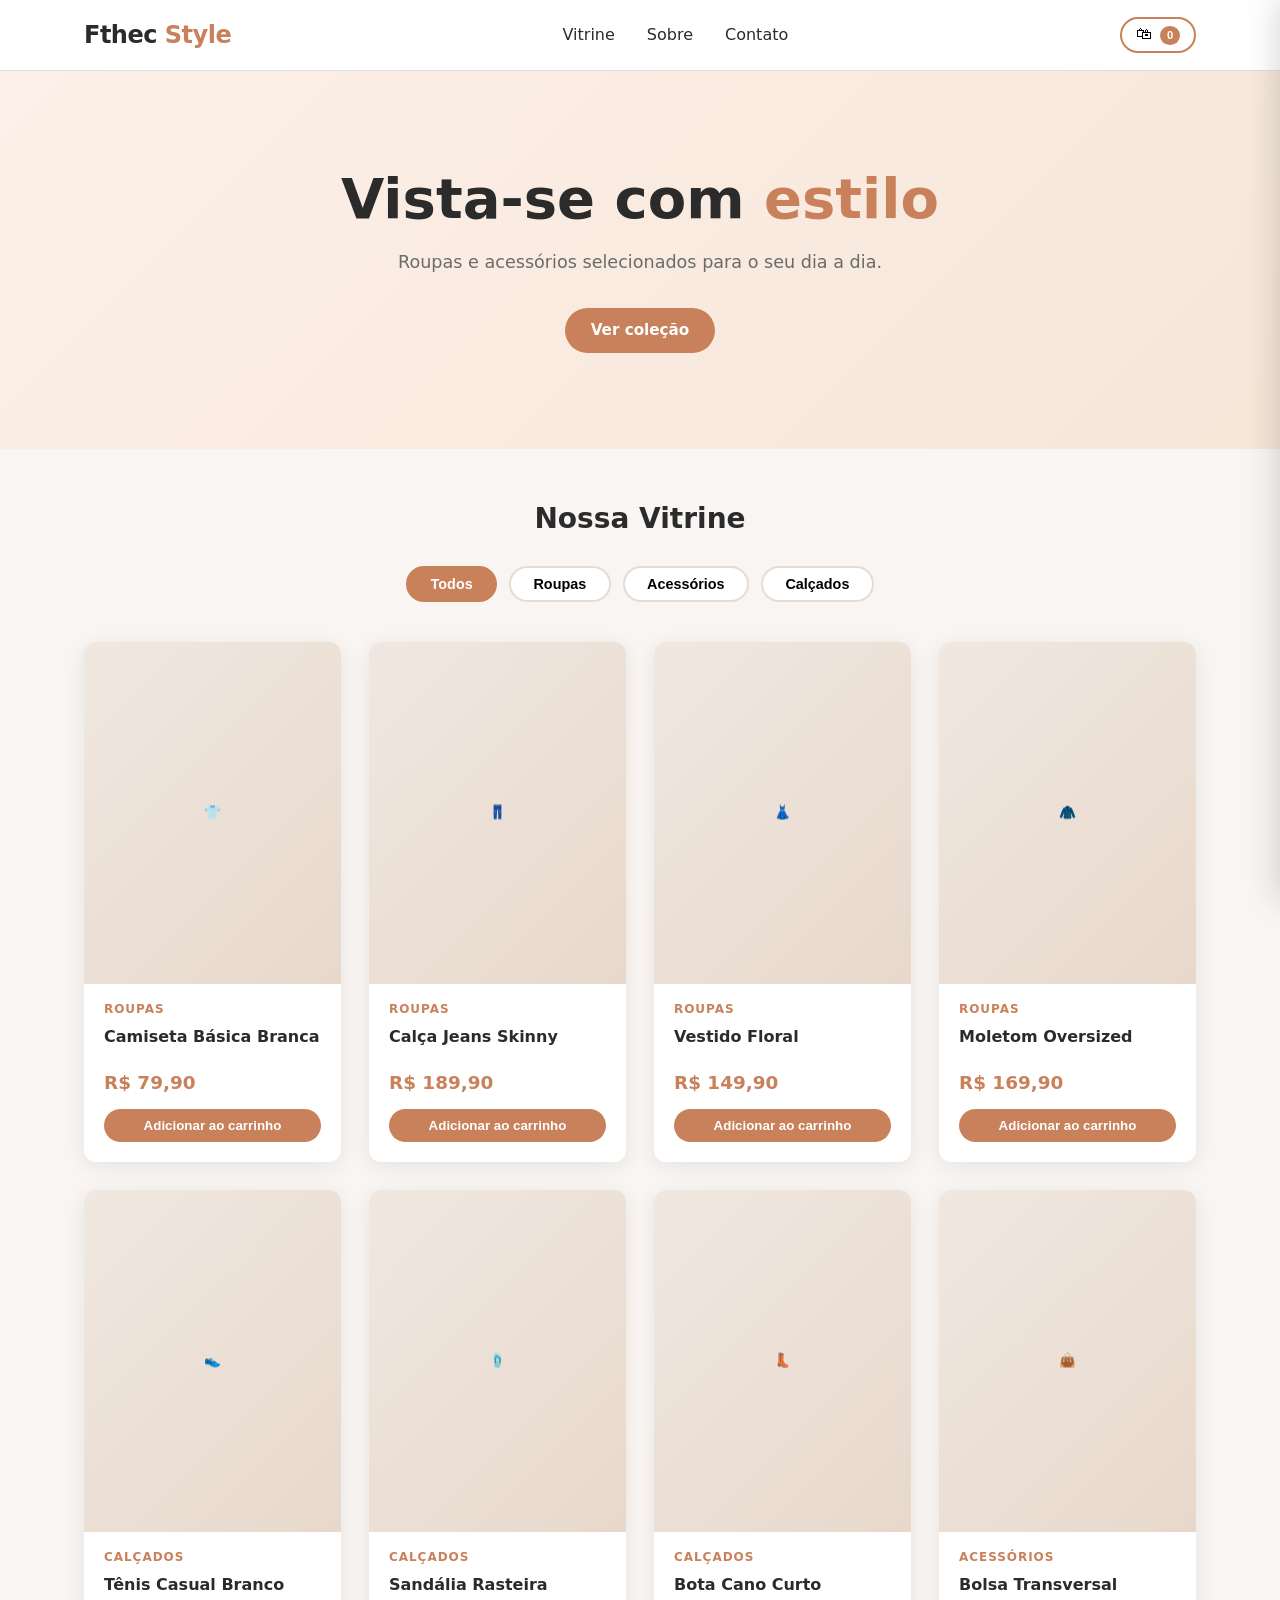
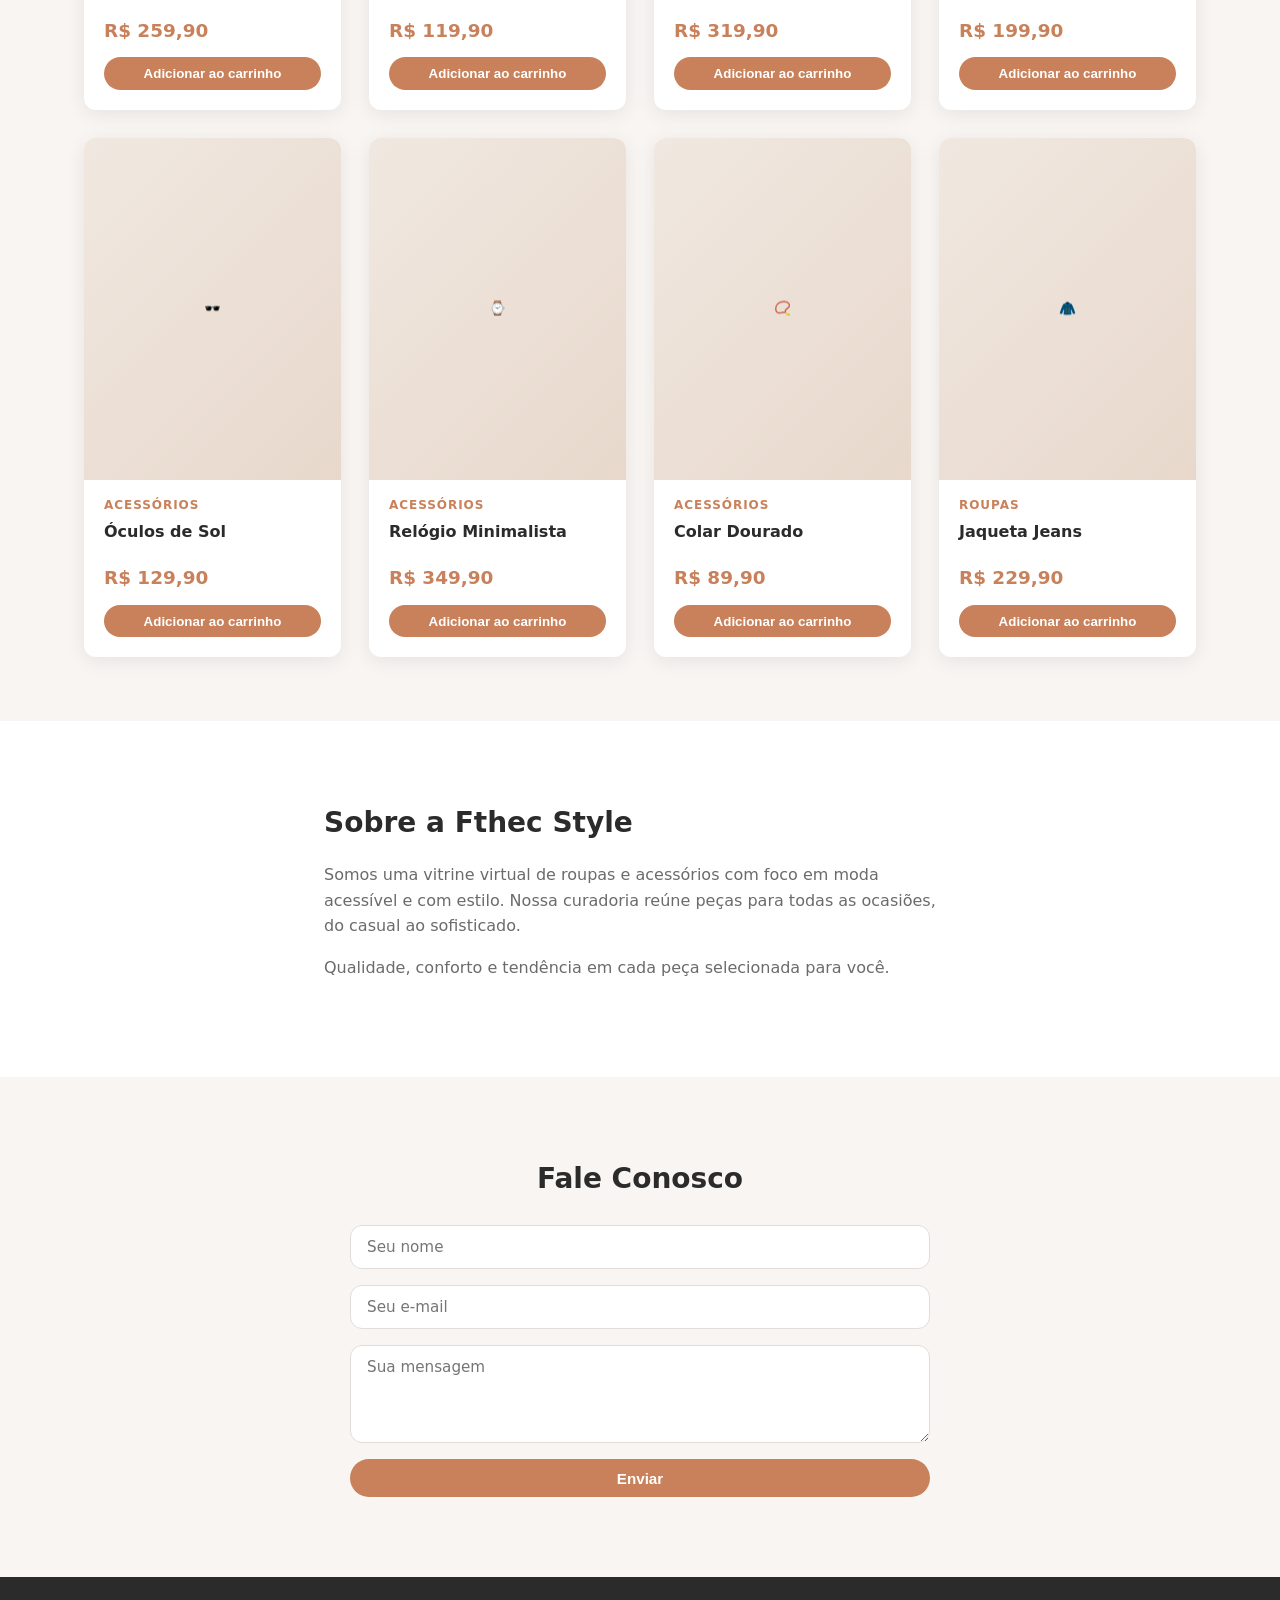
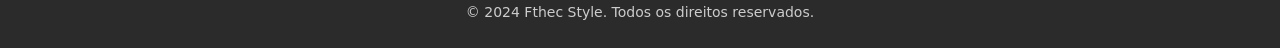
<file: index.html>
<!DOCTYPE html>
<html lang="pt-BR">
<head>
  <meta charset="UTF-8" />
  <meta name="viewport" content="width=device-width, initial-scale=1.0" />
  <title>Fthec Style — Vitrine Virtual</title>
  <link rel="stylesheet" href="style.css" />
</head>
<body>

  <!-- Header -->
  <header class="header">
    <div class="header__inner">
      <a href="#" class="logo">Fthec <span>Style</span></a>

      <nav class="nav">
        <a href="#vitrine">Vitrine</a>
        <a href="#sobre">Sobre</a>
        <a href="#contato">Contato</a>
      </nav>

      <button class="cart-btn" id="cartBtn" aria-label="Carrinho">
        🛍 <span class="cart-count" id="cartCount">0</span>
      </button>
    </div>
  </header>

  <!-- Hero -->
  <section class="hero">
    <div class="hero__content">
      <h1>Vista-se com <span>estilo</span></h1>
      <p>Roupas e acessórios selecionados para o seu dia a dia.</p>
      <a href="#vitrine" class="btn btn--primary">Ver coleção</a>
    </div>
  </section>

  <!-- Filtros -->
  <section class="filters" id="vitrine">
    <div class="container">
      <h2 class="section-title">Nossa Vitrine</h2>
      <div class="filter-bar">
        <button class="filter-btn active" data-filter="all">Todos</button>
        <button class="filter-btn" data-filter="roupas">Roupas</button>
        <button class="filter-btn" data-filter="acessorios">Acessórios</button>
        <button class="filter-btn" data-filter="calcados">Calçados</button>
      </div>
    </div>
  </section>

  <!-- Produtos -->
  <section class="products">
    <div class="container">
      <div class="product-grid" id="productGrid">
        <!-- Produtos inseridos via JS -->
      </div>
    </div>
  </section>

  <!-- Carrinho (side drawer) -->
  <div class="cart-overlay" id="cartOverlay"></div>
  <aside class="cart-drawer" id="cartDrawer">
    <div class="cart-drawer__header">
      <h3>Meu Carrinho</h3>
      <button class="cart-close" id="cartClose">✕</button>
    </div>
    <ul class="cart-items" id="cartItems"></ul>
    <div class="cart-footer">
      <p>Total: <strong id="cartTotal">R$ 0,00</strong></p>
      <button class="btn btn--primary btn--full">Finalizar Compra</button>
    </div>
  </aside>

  <!-- Sobre -->
  <section class="about" id="sobre">
    <div class="container about__inner">
      <div class="about__text">
        <h2>Sobre a Fthec Style</h2>
        <p>
          Somos uma vitrine virtual de roupas e acessórios com foco em moda
          acessível e com estilo. Nossa curadoria reúne peças para todas as
          ocasiões, do casual ao sofisticado.
        </p>
        <p>
          Qualidade, conforto e tendência em cada peça selecionada para você.
        </p>
      </div>
    </div>
  </section>

  <!-- Contato -->
  <section class="contact" id="contato">
    <div class="container">
      <h2 class="section-title">Fale Conosco</h2>
      <form class="contact-form" id="contactForm">
        <input type="text" placeholder="Seu nome" required />
        <input type="email" placeholder="Seu e-mail" required />
        <textarea rows="4" placeholder="Sua mensagem" required></textarea>
        <button type="submit" class="btn btn--primary">Enviar</button>
      </form>
    </div>
  </section>

  <!-- Footer -->
  <footer class="footer">
    <p>© 2024 Fthec Style. Todos os direitos reservados.</p>
  </footer>

  <script src="script.js"></script>
</body>
</html>
</file>
<file: style.css>
/* ============================================================
   Fthec Style — Estilos principais
   ============================================================ */

/* ---------- Reset / base ---------- */
*, *::before, *::after { box-sizing: border-box; margin: 0; padding: 0; }

:root {
  --clr-bg:        #f8f5f2;
  --clr-surface:   #ffffff;
  --clr-primary:   #c8815a;
  --clr-primary-d: #a86545;
  --clr-text:      #2b2b2b;
  --clr-text-mute: #6b6b6b;
  --clr-border:    #e4ddd7;
  --radius:        12px;
  --shadow:        0 4px 20px rgba(0,0,0,.08);
  --transition:    .25s ease;
  --font:          'Segoe UI', system-ui, sans-serif;
}

html { scroll-behavior: smooth; }

body {
  font-family: var(--font);
  background: var(--clr-bg);
  color: var(--clr-text);
  line-height: 1.6;
}

img { display: block; max-width: 100%; }

a { text-decoration: none; color: inherit; }

/* ---------- Utilities ---------- */
.container { max-width: 1160px; margin-inline: auto; padding-inline: 1.5rem; }
.section-title { font-size: 1.75rem; font-weight: 700; margin-bottom: 1.5rem; text-align: center; }

/* ---------- Buttons ---------- */
.btn {
  display: inline-block;
  padding: .65rem 1.6rem;
  border-radius: 999px;
  font-weight: 600;
  font-size: .95rem;
  cursor: pointer;
  border: none;
  transition: background var(--transition), transform var(--transition);
}
.btn--primary { background: var(--clr-primary); color: #fff; }
.btn--primary:hover { background: var(--clr-primary-d); transform: translateY(-2px); }
.btn--full { width: 100%; text-align: center; }

/* ---------- Header ---------- */
.header {
  position: sticky;
  top: 0;
  z-index: 100;
  background: var(--clr-surface);
  border-bottom: 1px solid var(--clr-border);
  padding: 1rem 0;
}
.header__inner {
  max-width: 1160px;
  margin-inline: auto;
  padding-inline: 1.5rem;
  display: flex;
  align-items: center;
  justify-content: space-between;
  gap: 1rem;
}
.logo { font-size: 1.5rem; font-weight: 800; letter-spacing: -.5px; }
.logo span { color: var(--clr-primary); }
.nav { display: flex; gap: 2rem; }
.nav a { font-weight: 500; transition: color var(--transition); }
.nav a:hover { color: var(--clr-primary); }

/* Cart button */
.cart-btn {
  background: none;
  border: 2px solid var(--clr-primary);
  border-radius: 999px;
  padding: .4rem .9rem;
  font-size: 1rem;
  cursor: pointer;
  position: relative;
  transition: background var(--transition);
}
.cart-btn:hover { background: var(--clr-primary); color: #fff; }
.cart-count {
  display: inline-flex;
  align-items: center;
  justify-content: center;
  width: 1.2rem; height: 1.2rem;
  background: var(--clr-primary);
  color: #fff;
  border-radius: 50%;
  font-size: .7rem;
  font-weight: 700;
  margin-left: .25rem;
}

/* ---------- Hero ---------- */
.hero {
  background: linear-gradient(135deg, #fdf0e8 0%, #f5e6d8 100%);
  padding: 6rem 1.5rem;
  text-align: center;
}
.hero__content { max-width: 600px; margin-inline: auto; }
.hero h1 { font-size: clamp(2rem, 5vw, 3.5rem); font-weight: 800; line-height: 1.15; margin-bottom: 1rem; }
.hero h1 span { color: var(--clr-primary); }
.hero p { font-size: 1.1rem; color: var(--clr-text-mute); margin-bottom: 2rem; }

/* ---------- Filters ---------- */
.filters { padding: 3rem 0 0; }
.filter-bar { display: flex; flex-wrap: wrap; gap: .75rem; justify-content: center; }
.filter-btn {
  padding: .5rem 1.4rem;
  border-radius: 999px;
  border: 2px solid var(--clr-border);
  background: var(--clr-surface);
  font-weight: 600;
  cursor: pointer;
  transition: all var(--transition);
  font-size: .9rem;
}
.filter-btn:hover,
.filter-btn.active {
  background: var(--clr-primary);
  border-color: var(--clr-primary);
  color: #fff;
}

/* ---------- Products ---------- */
.products { padding: 2.5rem 0 4rem; }
.product-grid {
  display: grid;
  grid-template-columns: repeat(auto-fill, minmax(240px, 1fr));
  gap: 1.75rem;
}

/* Product card */
.product-card {
  background: var(--clr-surface);
  border-radius: var(--radius);
  overflow: hidden;
  box-shadow: var(--shadow);
  transition: transform var(--transition), box-shadow var(--transition);
  display: flex;
  flex-direction: column;
}
.product-card:hover { transform: translateY(-6px); box-shadow: 0 8px 30px rgba(0,0,0,.12); }
.product-card.hidden { display: none; }

.product-card__image {
  width: 100%;
  aspect-ratio: 3/4;
  object-fit: cover;
  background: var(--clr-bg);
}

.product-card__image-placeholder {
  width: 100%;
  aspect-ratio: 3/4;
  background: linear-gradient(135deg, #f0e8e0, #e8d8cc);
  display: flex;
  flex-direction: column;
  align-items: center;
  justify-content: center;
  gap: .5rem;
  color: var(--clr-text-mute);
  font-size: 2.5rem;
}
.product-card__image-placeholder span { font-size: .85rem; font-weight: 600; }

.product-card__body { padding: 1rem 1.25rem 1.25rem; flex: 1; display: flex; flex-direction: column; }
.product-card__category {
  font-size: .75rem;
  font-weight: 700;
  text-transform: uppercase;
  letter-spacing: .08em;
  color: var(--clr-primary);
  margin-bottom: .25rem;
}
.product-card__name { font-size: 1rem; font-weight: 700; margin-bottom: .4rem; }
.product-card__price { font-size: 1.15rem; font-weight: 800; color: var(--clr-primary); margin-top: auto; padding-top: .75rem; }
.product-card__add {
  margin-top: .75rem;
  padding: .55rem;
  width: 100%;
  border-radius: 999px;
  border: none;
  background: var(--clr-primary);
  color: #fff;
  font-weight: 700;
  cursor: pointer;
  transition: background var(--transition);
}
.product-card__add:hover { background: var(--clr-primary-d); }

/* ---------- Cart Drawer ---------- */
.cart-overlay {
  position: fixed; inset: 0;
  background: rgba(0,0,0,.4);
  z-index: 200;
  opacity: 0; pointer-events: none;
  transition: opacity var(--transition);
}
.cart-overlay.open { opacity: 1; pointer-events: all; }

.cart-drawer {
  position: fixed;
  top: 0; right: 0;
  height: 100%;
  width: min(400px, 95vw);
  background: var(--clr-surface);
  z-index: 201;
  transform: translateX(100%);
  transition: transform .3s ease;
  display: flex;
  flex-direction: column;
  padding: 1.5rem;
  box-shadow: -4px 0 30px rgba(0,0,0,.15);
}
.cart-drawer.open { transform: translateX(0); }

.cart-drawer__header {
  display: flex; align-items: center; justify-content: space-between;
  margin-bottom: 1.5rem;
}
.cart-drawer__header h3 { font-size: 1.25rem; font-weight: 700; }
.cart-close { background: none; border: none; font-size: 1.25rem; cursor: pointer; }

.cart-items { list-style: none; flex: 1; overflow-y: auto; display: flex; flex-direction: column; gap: 1rem; }
.cart-item {
  display: flex; align-items: center; gap: 1rem;
  padding-bottom: 1rem;
  border-bottom: 1px solid var(--clr-border);
}
.cart-item__emoji { font-size: 2rem; }
.cart-item__info { flex: 1; }
.cart-item__info p { font-weight: 600; font-size: .9rem; }
.cart-item__info small { color: var(--clr-text-mute); }
.cart-item__remove { background: none; border: none; cursor: pointer; color: #e05; font-size: 1rem; }

.cart-footer { padding-top: 1rem; border-top: 1px solid var(--clr-border); }
.cart-footer p { font-size: 1rem; margin-bottom: 1rem; }

.empty-cart { text-align: center; color: var(--clr-text-mute); margin-top: 3rem; font-size: 1rem; }

/* ---------- About ---------- */
.about { background: var(--clr-surface); padding: 5rem 0; }
.about__inner { max-width: 680px; }
.about__text h2 { font-size: 1.75rem; font-weight: 700; margin-bottom: 1rem; }
.about__text p { color: var(--clr-text-mute); margin-bottom: 1rem; }

/* ---------- Contact ---------- */
.contact { padding: 5rem 0; }
.contact-form {
  max-width: 580px;
  margin-inline: auto;
  display: flex;
  flex-direction: column;
  gap: 1rem;
}
.contact-form input,
.contact-form textarea {
  padding: .75rem 1rem;
  border: 1.5px solid var(--clr-border);
  border-radius: var(--radius);
  font-size: .95rem;
  font-family: var(--font);
  background: var(--clr-surface);
  transition: border-color var(--transition);
  resize: vertical;
}
.contact-form input:focus,
.contact-form textarea:focus { outline: none; border-color: var(--clr-primary); }

/* ---------- Footer ---------- */
.footer {
  background: var(--clr-text);
  color: #ccc;
  text-align: center;
  padding: 1.5rem;
  font-size: .875rem;
}

/* ---------- Responsive ---------- */
@media (max-width: 640px) {
  .nav { display: none; }
  .hero { padding: 4rem 1.5rem; }
}
</file>
